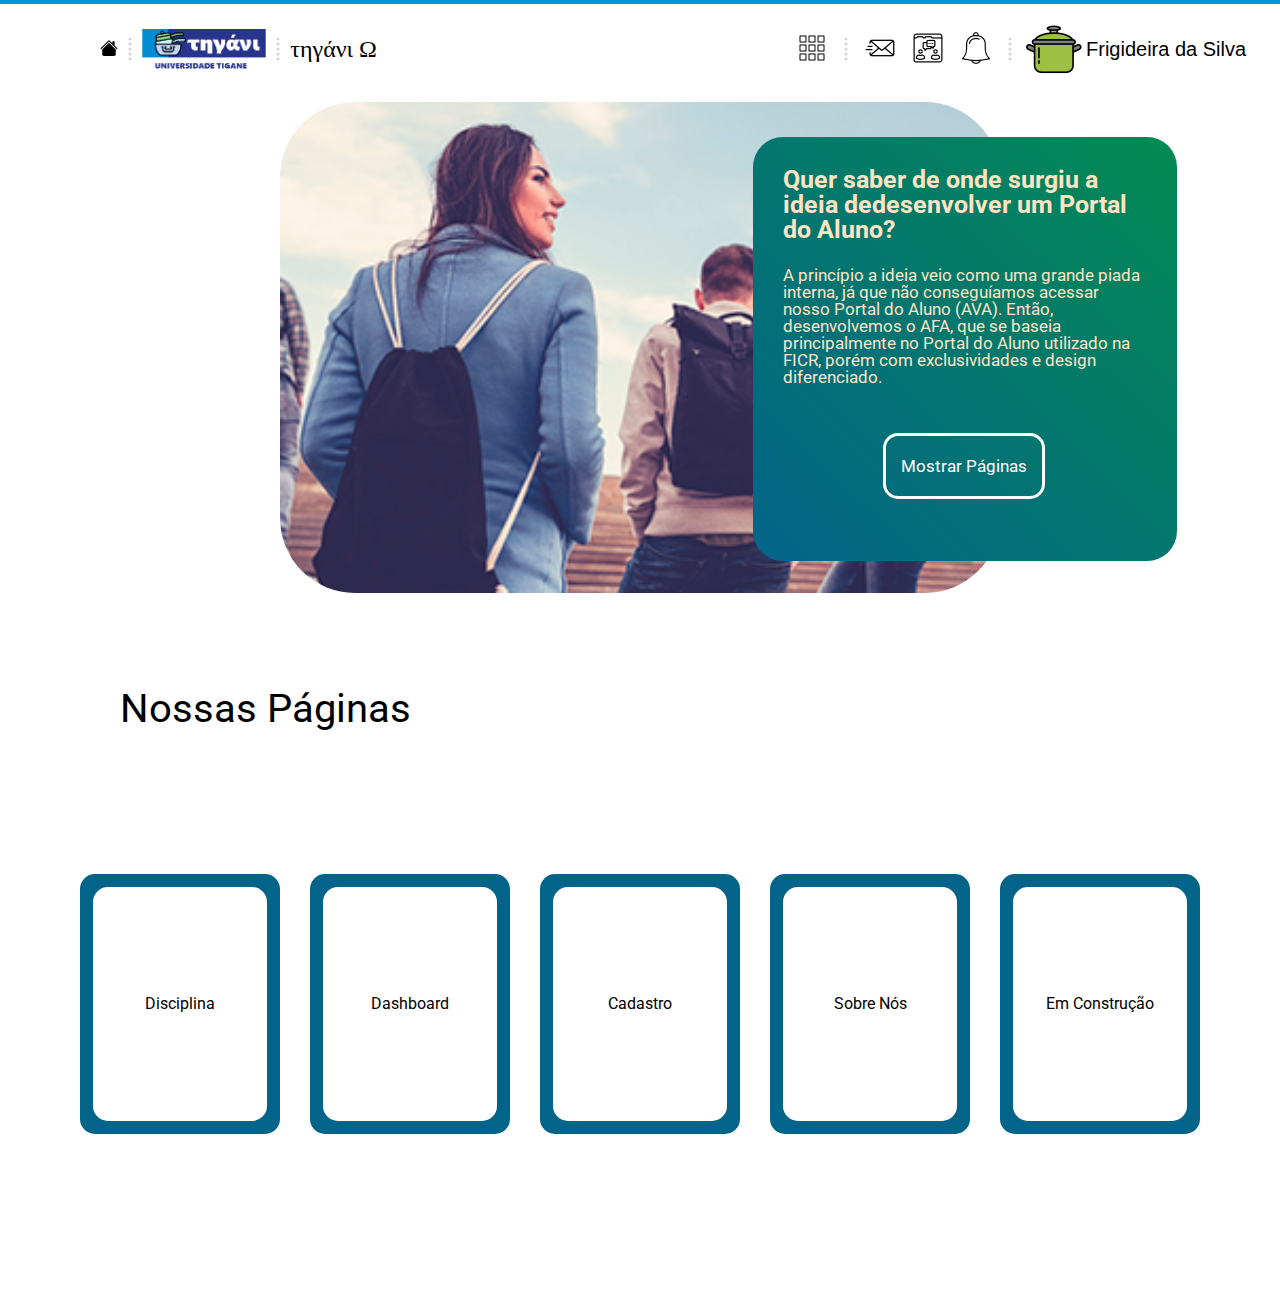
<file: index.html>
<!DOCTYPE html>
<html lang="pt-br">
<head>
    <meta charset="UTF-8">
    <meta http-equiv="X-UA-Compatible" content="IE=edge">
    <meta name="viewport" content="width=device-width, initial-scale=1.0">
    <link rel="stylesheet" href="css/pagina-inicial.css">
    <link rel="stylesheet" href="css/materia.css">
    <link rel="stylesheet" href="css/reset.css">
    <title>Página Inicial - Tigane</title>
</head>

<body>
    <header>
        <nav class="navbar">
            <div class="navbar-band"></div>
            <div class="navbar-container">
                <div class="navbar-icons-left">
                    <a href=""><img src="img/icone-iniciar.svg" alt="Inicio" class="home-icon"></a>
                    <svg class="point" id="left-point" xmlns="http://www.w3.org/2000/svg" viewBox="0 0 24 24" preserveAspectRatio="xMidYMid meet" focusable="false">
                        <circle cx="12" cy="2" r="1.5"></circle>
                        <circle cx="12" cy="7" r="1.5"></circle>
                        <circle cx="12" cy="12" r="1.5"></circle>
                        <circle cx="12" cy="17" r="1.5"></circle>
                        <circle cx="12" cy="22" r="1.5"></circle>
                      </svg>
                      <img src="img/LOGO.png" alt="" class="logo">
                      <svg class="point" id="left-point" xmlns="http://www.w3.org/2000/svg" viewBox="0 0 24 24" preserveAspectRatio="xMidYMid meet" focusable="false">
                        <circle cx="12" cy="2" r="1.5"></circle>
                        <circle cx="12" cy="7" r="1.5"></circle>
                        <circle cx="12" cy="12" r="1.5"></circle>
                        <circle cx="12" cy="17" r="1.5"></circle>
                        <circle cx="12" cy="22" r="1.5"></circle>
                      </svg>
                      <a href="materia.html" id="nameuni">τηγάνι &#937;</a>
                </div>
                <div class="navbar-icons-right">
                    <button><img src="img/grid.png" alt="Selecione o curso" class="icons-left"></button>
                    <svg class="point" id="left-point" xmlns="http://www.w3.org/2000/svg" viewBox="0 0 24 24" preserveAspectRatio="xMidYMid meet" focusable="false">
                        <circle cx="12" cy="2" r="1.5"></circle>
                        <circle cx="12" cy="7" r="1.5"></circle>
                        <circle cx="12" cy="12" r="1.5"></circle>
                        <circle cx="12" cy="17" r="1.5"></circle>
                        <circle cx="12" cy="22" r="1.5"></circle>
                      </svg>
                      <div>
                        <button><img src="img/o-email.png" alt="mensagens" class="icons-left"></button>
                        <button><img src="img/web-chat.png" alt="alertas de inscrição" class="icons-left"></button>
                        <button><img src="img/alarme.png" alt="Atualizações" class="icons-left"></button>
                      </div>
                      <svg class="point" id="left-point" xmlns="http://www.w3.org/2000/svg" viewBox="0 0 24 24" preserveAspectRatio="xMidYMid meet" focusable="false">
                        <circle cx="12" cy="2" r="1.5"></circle>
                        <circle cx="12" cy="7" r="1.5"></circle>
                        <circle cx="12" cy="12" r="1.5"></circle>
                        <circle cx="12" cy="17" r="1.5"></circle>
                        <circle cx="12" cy="22" r="1.5"></circle>
                      </svg>
                      <span>
                        <a href="materia.html" id="username"><img src="img/panela.png" alt="">Frigideira da Silva</a>
                      </span>
                </div>
            </div>
        </nav>
    </header>


    <section id="inicio">
        <div class="content-page" >
            <div class="content">
                <img src="img/graduacao_ficr.png" size="800px" class="img-centro" >
            </div>
            <div class="box-info" >
                <h1> <b> Quer saber de onde surgiu a ideia dedesenvolver um Portal do Aluno? </b> </h1>
                <p> A princípio a ideia veio como uma grande piada interna, já que não conseguíamos acessar nosso Portal do Aluno (AVA).
                    Então, desenvolvemos o <b>AFA</b>, que se baseia principalmente no Portal do Aluno utilizado na FICR, porém com exclusividades 
                    e design diferenciado.
                </p>
                <div class="show-pages">
                    <p> <a href="#other-page">Mostrar Páginas</a> </p>
                    
                </div>
            </div>
        </div>
    </section>
    <section id="other-page">
        <h1>Nossas Páginas</h1>
        <div class="other-page">

            <div class="navigation">
                
                <ul>
                    <li> <p> <a class="link-pages" href="materia.html">Disciplina</a> </p> </li>
                    <li> <p> <a class="link-pages" href="dashboard.html">Dashboard</a> </p> </li>
                    <li> <p> <a class="link-pages" href="cadastro.html">Cadastro</a> </p> </li>
                    <li> <p> <a class="link-pages" href="sobre-us.html">Sobre Nós</a> </p> </li>
                    <li> <p> <a class="link-pages" href="construcao.html">Em Construção </a> </p></li>
                </ul>
            </div>
        </div>
    </section>
</body>

</html>
</file>
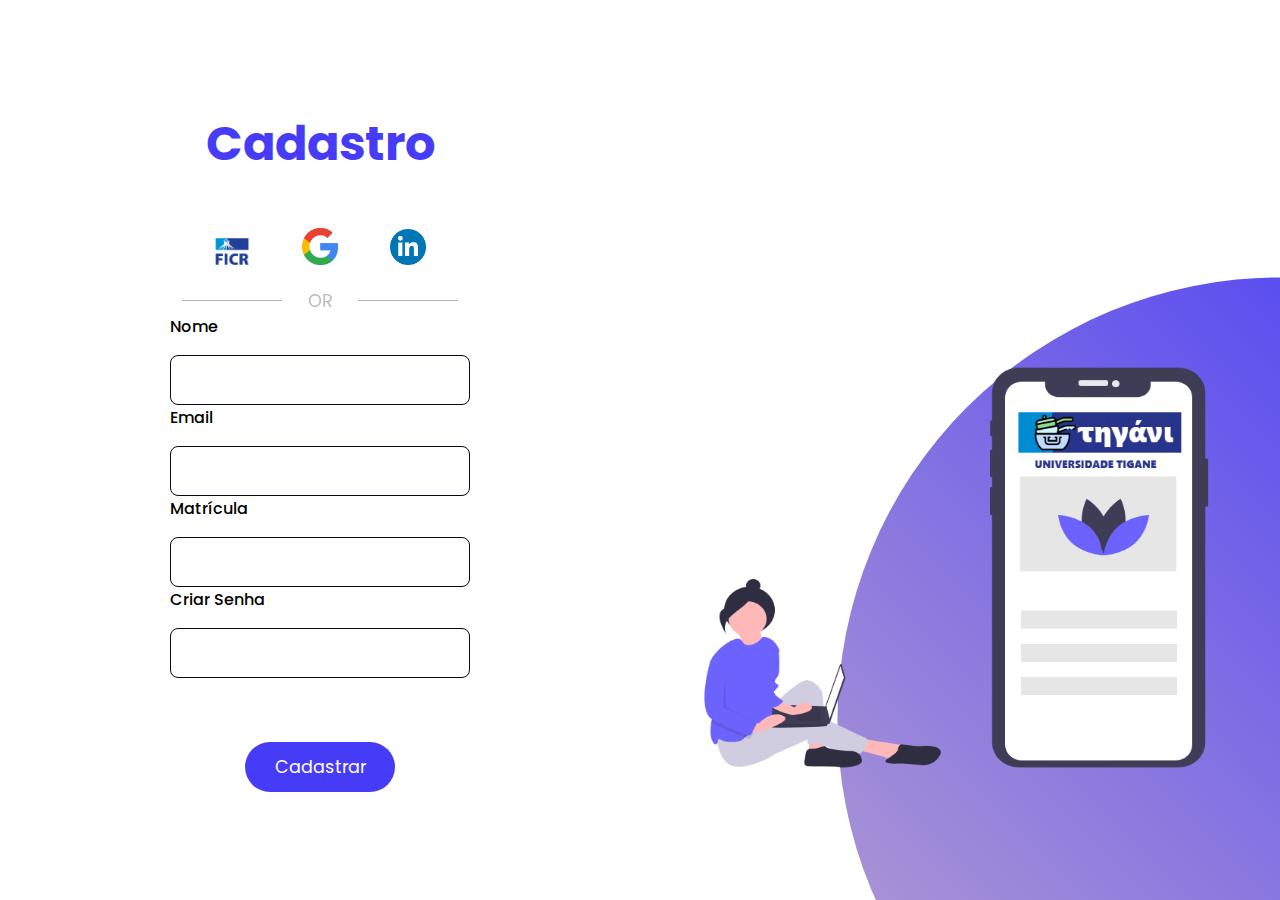
<file: cadastro.html>
<!--Feito por João Marcos---->
<!DOCTYPE html>
<html lang="pt-br">
<head>
    <meta charset="UTF-8">
    <meta http-equiv="X-UA-Compatible" content="IE=edge">
    <meta name="viewport" content="width=device-width, initial-scale=1.0">
    <title>AFA</title>
    <link rel="stylesheet" href="css/cadastro.css">
</head>
<body>
    <body>
        <main>
            <h1>Cadastro</h1>
            <div class="social-media">
                <a href="#">
                    <img src="img/FICR.png" alt="FICR">
                </a>
                <a href="#">
                    <img src="img/google.png" alt="Google">
                </a>
                <a href="#">
                    <img src="img/linkedin.png" alt="Linkedin">
                </a>
            </div>
    
            <div class="alternative">
                <span>OR</span>
            </div>
    
            <form action="login.html" method="get">
                <label for="name">Nome
                    <input type="text" id="name" name="name" required>
                </label>
    
                <label for="email">Email
                    <input type="email" id="email" name="email" autofocus required>
                </label>
                
                <label for="Matricula">Matrícula
                 <input type="text" id="Matricula" name="Matricula" autofocus required>
                </label>
    
                <label for="password">Criar Senha
                    <input type="password" id="password" name="password" required>
                </label>
    
                <input type="submit" value="Cadastrar" id="button" onclick="Cadastrar();">
                <script>
                    function Cadastrar(){
                       alert('Cadastro feito com sucesso!');
                    }
                </script>
            </form>
        </main>
        <section class="images">
            <img src="img/mobile.svg" alt="Mobile">
            <div class="circle"></div>
        </section>
    </body>
    </html>
</body>
</html>
</file>
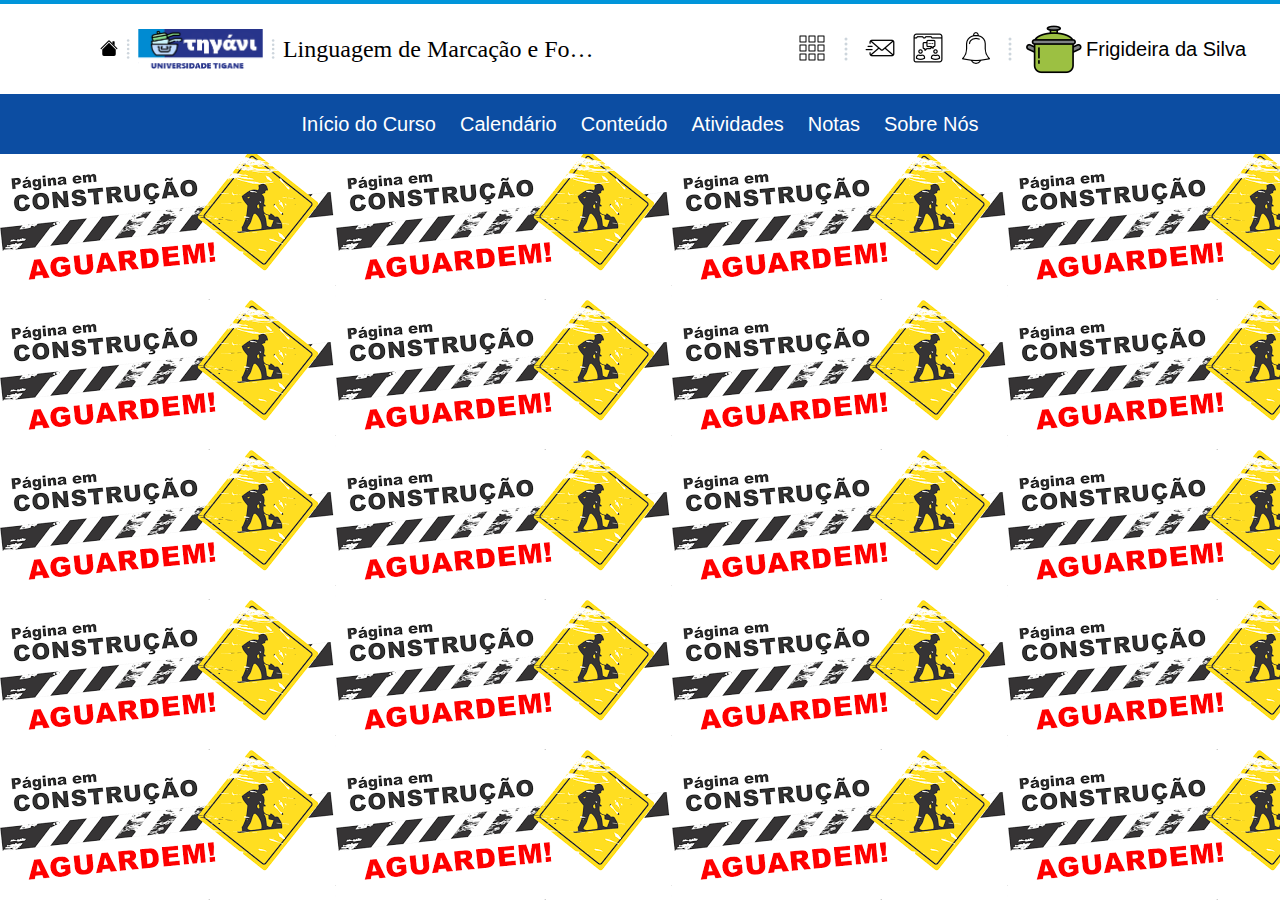
<file: construcao.html>
<!DOCTYPE html>
<html lang="pt-br">
<head>
    <meta charset="UTF-8">
    <meta http-equiv="X-UA-Compatible" content="IE=edge">
    <meta name="viewport" content="width=device-width, initial-scale=1.0">
    <link rel="stylesheet" href="css/reset.css">
    <link rel="stylesheet" href="css/materia.css">
    <title>Em construção</title>
</head>
<body background="[data-uri]">
    <header>
        <nav class="navbar">
            <div class="navbar-band"></div>
            <div class="navbar-container">
                <div class="navbar-icons-left">
                    <a href="dashboard.html"><img src="img/icone-iniciar.svg" alt="Inicio" class="home-icon"></a>
                    <svg class="point" id="left-point" xmlns="http://www.w3.org/2000/svg" viewBox="0 0 24 24" preserveAspectRatio="xMidYMid meet" focusable="false">
                        <circle cx="12" cy="2" r="1.5"></circle>
                        <circle cx="12" cy="7" r="1.5"></circle>
                        <circle cx="12" cy="12" r="1.5"></circle>
                        <circle cx="12" cy="17" r="1.5"></circle>
                        <circle cx="12" cy="22" r="1.5"></circle>
                      </svg>
                      <img src="img/LOGO.png" alt="" class="logo">
                      <svg class="point" id="left-point" xmlns="http://www.w3.org/2000/svg" viewBox="0 0 24 24" preserveAspectRatio="xMidYMid meet" focusable="false">
                        <circle cx="12" cy="2" r="1.5"></circle>
                        <circle cx="12" cy="7" r="1.5"></circle>
                        <circle cx="12" cy="12" r="1.5"></circle>
                        <circle cx="12" cy="17" r="1.5"></circle>
                        <circle cx="12" cy="22" r="1.5"></circle>
                      </svg>
                      <a href="materia.html" id="nameuni">Linguagem de Marcação e Formatação</a>
                </div>
                <div class="navbar-icons-right">
                    <button><img src="img/grid.png" alt="Selecione o curso" class="icons-left"></button>
                    <svg class="point" id="left-point" xmlns="http://www.w3.org/2000/svg" viewBox="0 0 24 24" preserveAspectRatio="xMidYMid meet" focusable="false">
                        <circle cx="12" cy="2" r="1.5"></circle>
                        <circle cx="12" cy="7" r="1.5"></circle>
                        <circle cx="12" cy="12" r="1.5"></circle>
                        <circle cx="12" cy="17" r="1.5"></circle>
                        <circle cx="12" cy="22" r="1.5"></circle>
                      </svg>
                      <div>
                        <button><img src="img/o-email.png" alt="mensagens" class="icons-left"></button>
                        <button><img src="img/web-chat.png" alt="alertas de inscrição" class="icons-left"></button>
                        <button><img src="img/alarme.png" alt="Atualizações" class="icons-left"></button>
                      </div>
                      <svg class="point" id="left-point" xmlns="http://www.w3.org/2000/svg" viewBox="0 0 24 24" preserveAspectRatio="xMidYMid meet" focusable="false">
                        <circle cx="12" cy="2" r="1.5"></circle>
                        <circle cx="12" cy="7" r="1.5"></circle>
                        <circle cx="12" cy="12" r="1.5"></circle>
                        <circle cx="12" cy="17" r="1.5"></circle>
                        <circle cx="12" cy="22" r="1.5"></circle>
                      </svg>
                      <span>
                        <a href="materia.html" id="username"><img src="img/panela.png" alt="">Frigideira da Silva</a>
                      </span>
                </div>
            </div>
            <div class="navbar-container2">
                <div class="navigation-links">
                   <a href="materia.html" class="navigation-itens">Início do Curso</a>
                   <a href="construcao.html" class="navigation-itens">Calendário</a>
                   <a href="construcao.html" class="navigation-itens">Conteúdo</a>
                   <a href="construcao.html" class="navigation-itens">Atividades</a>
                   <a href="construcao.html" class="navigation-itens">Notas</a>
                   <a href="sobre-us.html" class="navigation-itens">Sobre Nós</a>
                </div>
            </div>
        </nav>
    </header>

</body>
</html>
</file>
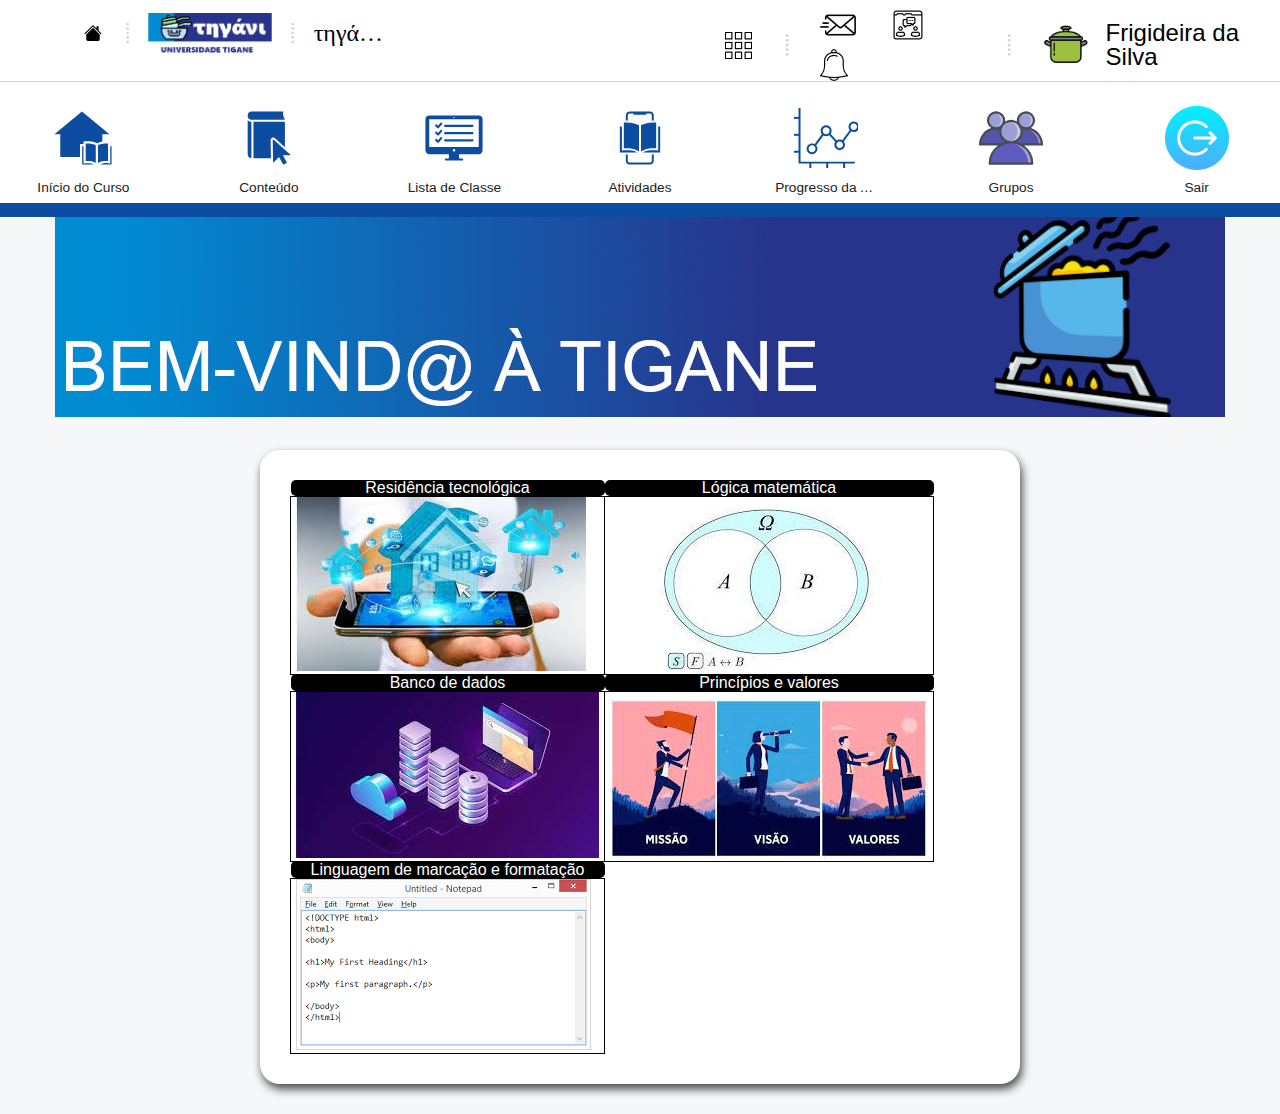
<file: dashboard.html>
<!DOCTYPE html>
<html lang="pt-br">

<head>
    <meta charset="UTF-8">
    <meta http-equiv="X-UA-Compatible" content="IE=edge">
    <meta name="viewport" content="width=device-width, initial-scale=1.0">
    <link rel="shortcut icon" href="favicon.ico" type="image/x-icon">
    <link rel="stylesheet" href="css/reset.css">
    <link rel="stylesheet" href="css/dashboard.css">
    <title>Página Inicial - Tigane</title>
</head>

<body background="https://media.istockphoto.com/vectors/abstract-white-polygon-surface-pattern-background-texture-background-vector-id931660792?k=6&m=931660792&s=170667a&w=0&h=YqGfAeEsa7h8ey9B2hvISrvnJwReMvwc7L_-9PsNq0o=">
    <header>
        <div class="band">
            <hr size="6" color="#0095da">
        </div>

        <nav class="navbar">
            <div class="navbar_left">
                <a class="icone_inicio" href="dashboard.html"><img src="img/icone-iniciar.svg" alt="Icone Inicio"></a>
                <svg class="point_left" xmlns="http://www.w3.org/2000/svg" viewBox="0 0 24 24"
                    preserveAspectRatio="xMidYMid meet" focusable="false">
                    <circle cx="12" cy="2" r="1.5"></circle>
                    <circle cx="12" cy="7" r="1.5"></circle>
                    <circle cx="12" cy="12" r="1.5"></circle>
                    <circle cx="12" cy="17" r="1.5"></circle>
                    <circle cx="12" cy="22" r="1.5"></circle>
                </svg>
                <img class="logo_afa" src="img/LOGO.png" alt="Logo AFA">
                <svg class="point_left" xmlns="http://www.w3.org/2000/svg" viewBox="0 0 24 24"
                    preserveAspectRatio="xMidYMid meet" focusable="false">
                    <circle cx="12" cy="2" r="1.5"></circle>
                    <circle cx="12" cy="7" r="1.5"></circle>
                    <circle cx="12" cy="12" r="1.5"></circle>
                    <circle cx="12" cy="17" r="1.5"></circle>
                    <circle cx="12" cy="22" r="1.5"></circle>
                </svg>
                <a href="dashboard.html" class="nome_uni">τηγάνι &#937;</a>

            </div>

            <div class="conteiner">
                <slot name="left"></slot>
                <div class="d2l-navigation-gutter"></div>
                <slot name="right"></slot>
            </div>

            <div class="navbar_right">
                <button><img class="grid2" src="img/grid.png" alt=""></button>
                <svg class="point_right" xmlns="http://www.w3.org/2000/svg" viewBox="0 0 24 24"
                    preserveAspectRatio="xMidYMid meet" focusable="false">
                    <circle cx="12" cy="2" r="1.5"></circle>
                    <circle cx="12" cy="7" r="1.5"></circle>
                    <circle cx="12" cy="12" r="1.5"></circle>
                    <circle cx="12" cy="17" r="1.5"></circle>
                    <circle cx="12" cy="22" r="1.5"></circle>
                </svg>
                <div class="notifications">
                    <button><img class="message" src="img/o-email.png" alt=""></button>
                    <button><img class="chat" src="img/web-chat.png" alt=""></button>
                    <button><img class="bell" src="img/alarme.png" alt=""></button>
                </div>

                <svg class="point_right" xmlns="http://www.w3.org/2000/svg" viewBox="0 0 24 24"
                    preserveAspectRatio="xMidYMid meet" focusable="false">
                    <circle cx="12" cy="2" r="1.5"></circle>
                    <circle cx="12" cy="7" r="1.5"></circle>
                    <circle cx="12" cy="12" r="1.5"></circle>
                    <circle cx="12" cy="17" r="1.5"></circle>
                    <circle cx="12" cy="22" r="1.5"></circle>
                </svg>

                <span class="profile">
                    <a href=""><img class="panela" src="img/panela.png" alt="Panela"></a>
                    <a class="username" href="">Frigideira da Silva </a>
                </span>
            </div>
        </nav>

        <hr class="line" size="1" color="#cdd5dc">

        <nav class="navbar2">
            <div class="navigation_main">
                <div class="empty">
                    <div class="top_cap"></div>
                    <div class="navigation_centerer">
                        <div class="navigation_gutters">
                            <div class="navigation_list">
                                <div class="navigation_item" title="Inicio do Curso">
                                    <a href="" class="navigation_item_link"><img class="item_icon"
                                            src="img/icon-iniciar.svg" alt=""><span class="item_text">Início do
                                            Curso</span></a>
                                </div>
                                <div class="navigation_item" title="Conteúdo">
                                    <a href="construcao.html" class="navigation_item_link"><img class="item_icon" src="img/livro.svg"
                                            alt=""><span class="item_text">Conteúdo</span></a>
                                </div>
                                <div class="navigation_item" title="Lista de Classe">
                                    <a href="construcao.html" class="navigation_item_link"><img class="item_icon"
                                            src="img/lista-classe.svg" alt=""><span class="item_text">Lista de
                                            Classe</span></a>
                                </div>
                                <div class="navigation_item" title="Atividades">
                                    <a href="construcao.html" class="navigation_item_link"><img class="item_icon"
                                            src="img/atividades.svg" alt=""><span
                                            class="item_text">Atividades</span></a>
                                </div>
                                <div class="navigation_item" title="Progresso da Aula">
                                    <a href="construcao.html" class="navigation_item_link"><img class="item_icon"
                                            src="img/progresso.svg" alt=""><span class="item_text">Progresso da
                                            Aula</span></a>
                                </div>
                                <div class="navigation_item" title="Grupos">
                                    <a href="construcao.html" class="navigation_item_link"><img class="item_icon" src="img/grupos.svg"
                                            alt=""><span class="item_text">Grupos</span></a>
                                </div>
                                <div class="navigation_item" title="Premiações">
                                    <a href="login.html" class="navigation_item_link"><img class="item_icon" src="img/logout.png"
                                            alt=""><span class="item_text">Sair</span></a>
                                </div>
                                <!-- <div class="item_placeholder"></div>
                                <div class="item_placeholder"></div>
                                <div class="item_placeholder"></div>
                                <div class="item_placeholder"></div>
                                <div class="item_placeholder"></div>
                                <div class="item_placeholder"></div> -->
                            </div>
                        </div>
                    </div>
                </div>

            </div>
        </nav>

        <hr size="14" color="#0c4da2">


    </header>

    <main>
        <div class="banner"><img src="img/banner.jpg" alt="banner de bem vindo"></div>
        
        <article>
            <table>
                <tr>
                    <th>
                        Residência tecnológica
                    </th>
                    <th>
                        Lógica matemática
                    </th>
                </tr>
                <tr>
                    <td>
                        <a href="construcao.html"><img src="img/residencia_tec.jpg" alt="Residencia tecnologica"></a>
                    </td>
                    <td>
                        <a href="construcao.html"><img src="img/logica_ma.jpg" alt="Lógica matemática"></a>
                    </td>
                </tr>
                <tr>
                    <th>
                        Banco de dados
                    </th>
                    <th>
                        Princípios e valores
                    </th>
                </tr>
                <tr>
                    <td>
                        <a href="construcao.html"><img src="img/banco_dados.jpg" alt="Banco de dados"></a>
                    </td>
                    <td>
                        <a href="construcao.html"><img src="img/p_v.jpg" alt="Princípios e valores"></a>
                    </td>
                </tr>
                <tr>
                    <th>
                        Linguagem de marcação e formatação
                    </th>
                </tr>
                <tr>
                    <td>
                        <a href="materia.html"><img src="img/html.png" alt="HTML"></a>
                    </td>
                </tr>
            </table>
        </article>

    </main>
</body>

</html>
</file>
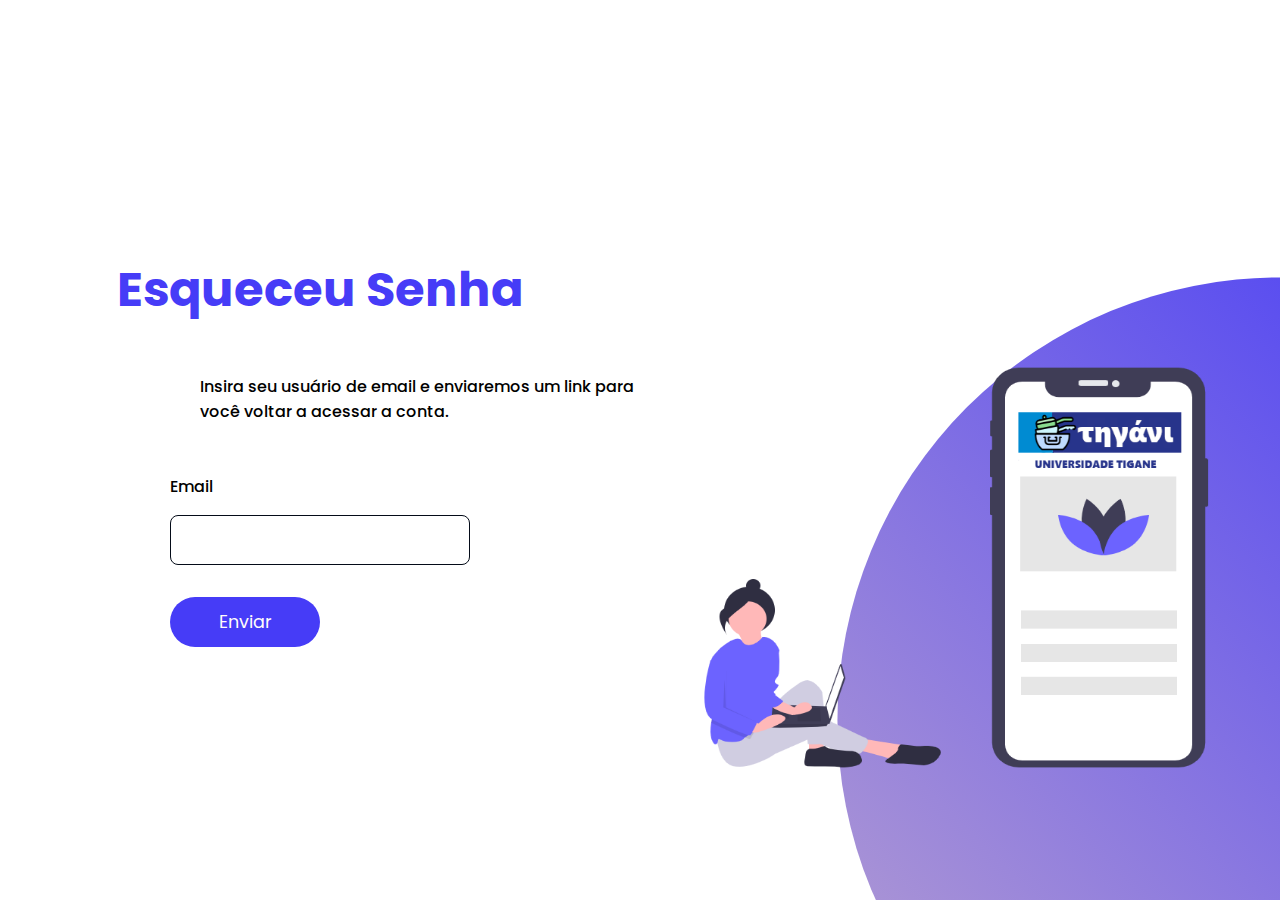
<file: esqueceusenha.html>
<!DOCTYPE html>
<html lang="pt-br">
<head>
    <meta charset="UTF-8">
    <meta http-equiv="X-UA-Compatible" content="IE=edge">
    <meta name="viewport" content="width=device-width, initial-scale=1.0">
    <title>AFA</title>
    <link rel="stylesheet" href="css/esqueceusenha.css">
</head>
<body>
    <body>
        <main>
            <h1>Esqueceu Senha</h1>
            <div>Insira seu usuário de email e enviaremos um link para você voltar a acessar a conta.</div>
            <br>
            <br>
            <form action="login.html" method="get">
                <label for="name">Email
                    <input type="email" id="name" name="name" required>             
                    <input type="submit" value="Enviar" id="button" onclick="enviar();">
                    <script>
                        function enviar(){
                           alert('Link enviado com sucesso!');
                        }
                    </script>
                    
            </form>
        </main>
        <section class="images">
            <img src="img/mobile.svg" alt="Mobile">
            <div class="circle"></div>
        </section>
    </body>
    </html>
</body>
</html>
</file>
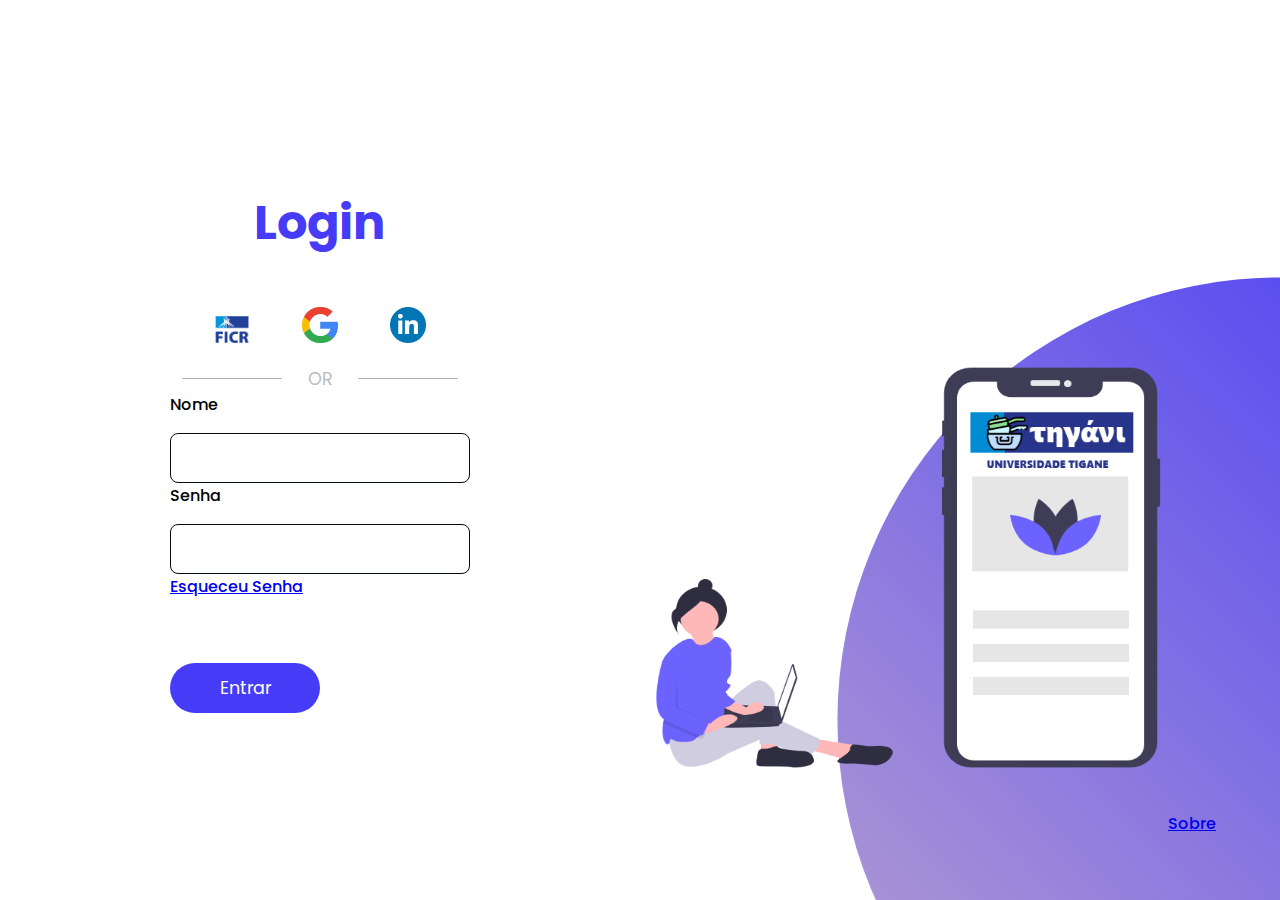
<file: login.html>
<!DOCTYPE html>
<html lang="pt-br">
<head>
    <meta charset="UTF-8">
    <meta http-equiv="X-UA-Compatible" content="IE=edge">
    <meta name="viewport" content="width=device-width, initial-scale=1.0">
    <title>AFA</title>
    <link rel="stylesheet" href="css/login.css">
</head>
<body>
    <body>
        <main>
            <h1>Login</h1>
            <div class="social-media">
                <a href="#">
                    <img src="img/FICR.png" alt="FICR">
                </a>
                <a href="#">
                    <img src="img/google.png" alt="Google">
                </a>
                <a href="#">
                    <img src="img/linkedin.png" alt="Linkedin">
                </a>
            </div>
    
            <div class="alternative">
                <span>OR</span>
            </div>
    
            <form action="index.html" method="get">
                <label for="name">Nome
                    <input type="text" id="name" name="name" required>
                <label for="password">Senha
                    <input type="password" id="password" name="password" required>
                    <a class="#" href="esqueceusenha.html">Esqueceu Senha</a>
                </label>
                    <input type="submit" value="Entrar" id="button">  
            </form>
        </main>
        <section class="images">
            <img src="img/mobile.svg" alt="Mobile">
            <div class="circle"></div>
            <footer><a href="sobre-us.html">Sobre</a></footer>
        </section> 
    </body>
    </html>
</body>
</html>
</file>
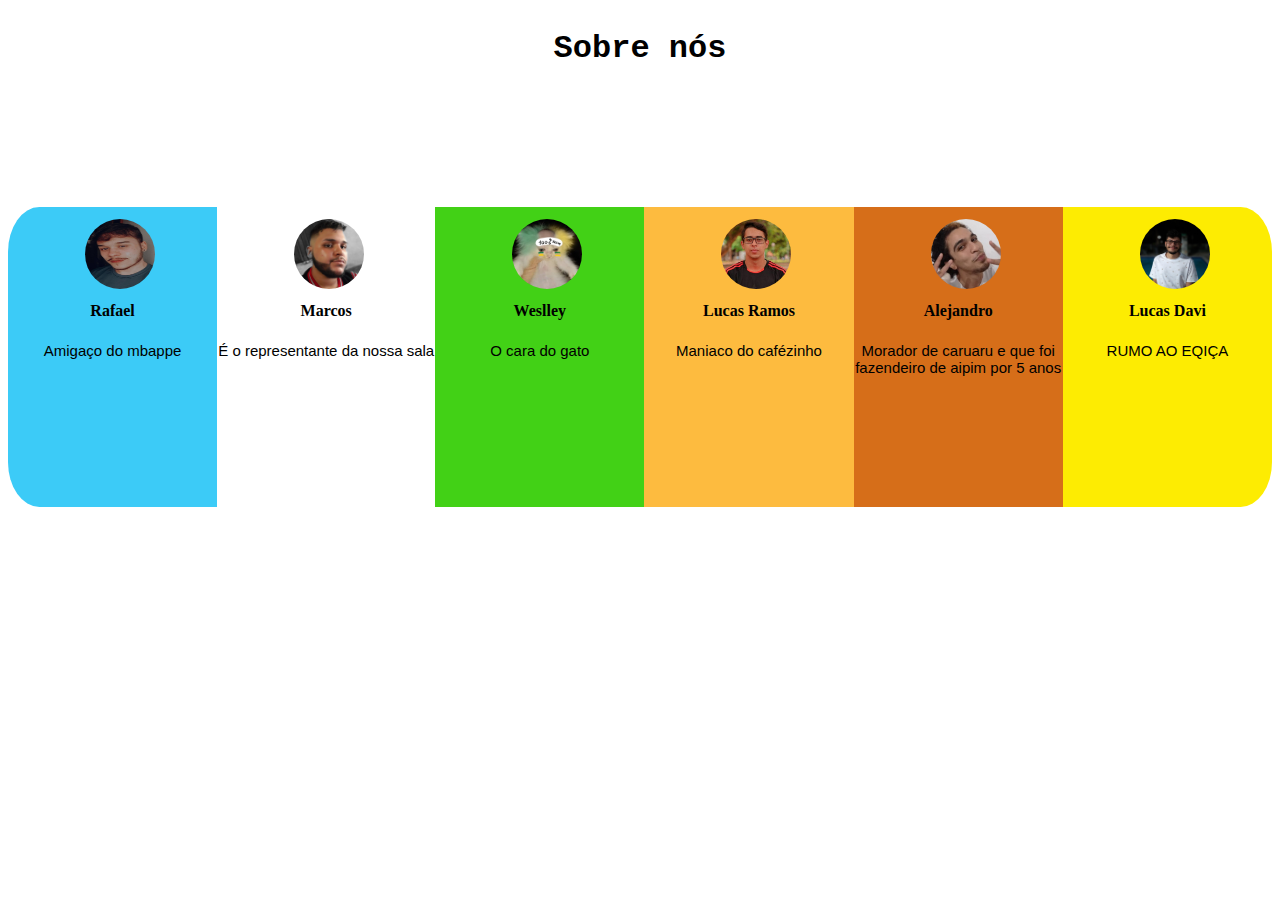
<file: sobre-us.html>
<!DOCTYPE html>
<html lang="pt-br">
  <head>
    <meta charset="UTF-8" />
    <meta http-equiv="X-UA-Compatible" content="IE=edge" />
    <meta name="viewport" content="width=device-width, initial-scale=1.0" />
    <title>Sobre nós</title>
    <style type="text/css">
      #dive {
        margin-top: 140px;
      }
      .div {
        height: 300px;
        width: 300px;
        margin: 10px;
        display: table-cell;
      }
      .imagem {
        width: 70px;
        height: 70px;
        position: relative;
        top: 12px;
        left: 77px;
        border-radius: 100%;
      }
      .texto {
        font-family: Verdana, Geneva, Tahoma, sans-serif;
        font-size: 15px;
        color: black;
        text-align: center;
      }

      .nome {
        font-family: cursive;
        text-align: center;
      }
      h1 {
        font-family: "Courier New", Courier, monospace;
        color: black;
        text-align: center;
        margin-top: 30px;
      }
    </style>
  </head>
  <body
    background="https://media.istockphoto.com/vectors/abstract-white-polygon-surface-pattern-background-texture-background-vector-id931660792?k=6&m=931660792&s=170667a&w=0&h=YqGfAeEsa7h8ey9B2hvISrvnJwReMvwc7L_-9PsNq0o="
  >
    <h1>Sobre nós</h1>
    <div id="dive" style="display: table">
      <!--Rafael-->
      <div
        class="div"
        style="
          background-color: #3ccbf7;
          border-top-left-radius: 15%;
          border-bottom-left-radius: 15%;
        "
      >
        <a href="login.html"><img src="img/rafael.jpeg" class="imagem" /></a>
        <h4 class="nome">Rafael</h4>
        <p class="texto">Amigaço do mbappe</p>
      </div>
      <!--Marcos-->
      <div class="div" style="background-color: rgb(255, 255, 255)">
        <a href="cadastro.html"><img src="img/marcos.jpg" class="imagem" /></a>
        <h4 class="nome">Marcos</h4>
        <p class="texto">É o representante da nossa sala</p>
      </div>
      <!--Weslley-->
      <div class="div" style="background-color: rgb(66, 209, 22)">
        <img src="img/weslley.jpeg" class="imagem" />
        <h4 class="nome">Weslley</h4>
        <p class="texto">O cara do gato</p>
      </div>
      <!--Lucas R-->
      <div class="div" style="background-color: rgb(253, 187, 63)">
        <a href="index.html"><img src="img/lucas r.jpg" class="imagem" /></a>
        <h4 class="nome">Lucas Ramos</h4>
        <p class="texto">Maniaco do cafézinho</p>
      </div>
      <!--Alejandro-->
      <div class="div" style="background-color: rgb(214, 110, 25)">
        <a href="dashboard.html"><img src="img/ale.jpg" class="imagem" /></a>
        <h4 class="nome">Alejandro</h4>
        <p class="texto">
          Morador de caruaru e que foi fazendeiro de aipim por 5 anos
        </p>
      </div>
      <!--Lucas D-->
      <div
        class="div"
        style="
          background-color: rgb(253, 236, 2);
          border-bottom-right-radius: 15%;
          border-top-right-radius: 15%;
        "
      >
        <a href="materia.html"><img src="img/lucas d.jpeg" class="imagem" /></a>
        <h4 class="nome">Lucas Davi</h4>
        <p class="texto">RUMO AO EQIÇA</p>
      </div>
    </div>
  </body>
</html>
</file>
<file: css/pagina-inicial.css>
@import url('https://fonts.googleapis.com/css2?family=Roboto:ital,wght@0,300;0,400;0,500;0,700;1,300;1,400;1,500&display=swap');    

.content-page{
    display: flex;
    flex-direction: row;
    align-items: center;
    justify-content: center;
    background-image: url(https://media.istockphoto.com/vectors/abstract-white-polygon-surface-pattern-background-texture-background-vector-id931660792?k=6&m=931660792&s=170667a&w=0&h=YqGfAeEsa7h8ey9B2hvISrvnJwReMvwc7L_-9PsNq0o=);
    margin-top: 50px;
    margin-bottom: 60px;
    height: 860px;
}
#other-page{
    display: flex;
    flex-direction: column;
    align-items: center;
    justify-content: center;
    font-family: 'Roboto', sans-serif;
}
#other-page h1{
    margin-top: 25px;
    margin-left: -1280px;
    font-size: 60px;
}
.other-page{
    display: flex;
    flex-direction: column;
    align-items: center;
    justify-content: center;
    margin-top: 50px;
    margin-bottom: 60px;
    height: 75vh;
    width: 85%;
}

.img-centro{
    width: 960px;
    border-radius: 75px;
    margin-top: 40px;
    /* margin-left: 150px; */
}
.box-info{
    padding: 30px;
    width: 505px;
    height: 505px;
    position: absolute;
    margin-left: 850px;
    background: linear-gradient(45deg, rgb(3, 100, 138), rgb(3, 138, 82));
    /* background-color: linear rgb(3, 23, 138); */
    border-radius: 30px;
    color: bisque;
    font-family: 'Roboto', sans-serif;
}
.box-info h1{
    font-size: 40px;
    margin-bottom: 25px;
    font-weight: 700;
}
.box-info p{
    font-weight: 400;
    font-size: 28px;
}

.show-pages{
    margin-top: 72px;
    margin-left: 150px;
}
.show-pages a{
    text-decoration: none;

    padding: 20px 15px;
    align-items: center;
    border-radius: 15px;
    color: #fff;
    border: 3px solid #fff;
    background-color: transparent;
    /* height: 150px;
    width: 350px; */
    /* text-decoration: none; */
}
.show-pages a:hover{
    transition: 0.5s;
    color: rgb(0, 0, 0); 
    background-color: rgba(255, 255, 255, 0.918);
}


.navigation ul{
    display: flex;
    flex-direction: row;
}
 li p{
    width: 280px;
    height: 380px;
            /* background-color: linear rgb(3, 23, 138); */
    background-color: rgb(3, 100, 138); 
    text-align: center;
    margin-left: 22px;       
    margin-right: 22px;        
    border-radius: 25px;
    display: flex;
    align-items: center;
    justify-content: center;
} 

.link-pages{
    padding: 165px 68px;
    width: 110px;
    color: black;
    text-decoration: none;
    border-radius: 25px;
    background-color: #fff; 
    /* 
    height: 20px; */
    /* padding: 140px 15px; */
    /* margin-right: 10px; */
}



@media screen and (max-width: 1367px) {
    .content-page{
        display: flex;
        flex-direction: row;
        align-items: center;
        justify-content: center;
        background-image: url(https://media.istockphoto.com/vectors/abstract-white-polygon-surface-pattern-background-texture-background-vector-id931660792?k=6&m=931660792&s=170667a&w=0&h=YqGfAeEsa7h8ey9B2hvISrvnJwReMvwc7L_-9PsNq0o=);
        margin-top: 50px;
        margin-bottom: 60px;
        height: 550px;
    }
    #other-page{
        display: flex;
        flex-direction: column;
        align-items: center;
        justify-content: center;
        font-family: 'Roboto', sans-serif;
    }
    .other-page{
        display: flex;
        flex-direction: row;
        align-items: center;
        justify-content: center;
        /* margin-top: 50px; */
        /* margin-bottom: 60px; */
        height: 450px;
        width: 75%;
    }
    
    .img-centro{
        width: 720px;
        border-radius: 75px;
        /* margin-top: 40px; */
        /* margin-left: 150px; */ 
    }
    .box-info{
        padding: 30px;
        width: 364px;
        height: 364px;
        position: absolute;
        margin-left: 650px;
        margin-top: 40px;
        background: linear-gradient(45deg, rgb(3, 100, 138), rgb(3, 138, 82));
        /* background-color: linear rgb(3, 23, 138); */
        border-radius: 30px;
        color: bisque;
        font-family: 'Roboto', sans-serif;
    }
    .box-info h1{ 
        font-size: 25px;
        margin-bottom: 25px;
        font-weight: 700;
    }
    .box-info p{
        font-weight: 400;
        font-size: 17px;
    }
    /* .show-pages {
        display: block;
        font-size: 30px;
        border-radius: 10px;
        width: 300px;
        background-color: rgba(255, 255, 255, 0.11);
        text-align: center;
        justify-content: center;
        align-items: center;
        margin-left: 54px;
        margin-top: 32px;
    } */
    .show-pages{
        margin-top: 72px;
        margin-left: 100px;
    }
    .show-pages a{
        text-decoration: none;
    
        padding: 20px 15px;
        align-items: center;
        border-radius: 15px;
        color: #fff;
        border: 3px solid #fff;
        background-color: transparent;
        /* height: 150px;
        width: 350px; */
        /* text-decoration: none; */
    }
    .show-pages a:hover{
        transition: 0.5s;
        color: rgb(0, 0, 0); 
        background-color: rgba(255, 255, 255, 0.918);
    }
    #other-page h1{
        margin-top: 25px;
        margin-left: -750px;
        font-size: 40px;
    }
    .navigation ul{
        display: flex;
        flex-direction: row;
        flex-direction: row;
    }
     li p{
        width: 200px;
        height: 260px;
                /* background-color: linear rgb(3, 23, 138); */
        background-color: rgb(3, 100, 138); 
        text-align: center;
        margin-left: 15px;       
        margin-right: 15px;        
        border-radius: 15px;
        display: flex;
        align-items: center;
        justify-content: center;
    } 
    
    .link-pages{
        padding: 109px 32px;
        width: 110px;
        color: black;
        text-decoration: none;
        border-radius: 15px;
        background-color: #fff; 
        /* 
        height: 20px; */
        /* padding: 140px 15px; */
        /* margin-right: 10px; */
    }
}

/* Você deve especificar o caminho da fonte fornecido no google fonts, logo após a fonte está instalada e pronto para usar, temos que utilizar o nome específico que o site fornece para funcionar corretamente. Veja um exemplo:

Usando o @import:

@import url('https://fonts.googleapis.com/css?family=Titillium+Web');

Ultilizando a fonte na tag desejada:

h1 {
    font-family: 'Titillium Web', sans-serif;
} */
</file>
<file: css/materia.css>
nav{
    display: block;
}

.navbar{
    background-color: #fff;
    line-height: 1;
    min-width: 320px;
    position: relative;
}

.navbar-band{
    background-color: #0095da;
    background: linear-gradient(180deg);
    display: block;
    min-height: 4px;
    position: relative;
}

.navbar-container{
    position: absolute;
    display: flex;
    background-color: #FFFFFF;
    width: 100%;
    height: 90px;
}

.navbar-icons-left{
    width: 500px;
    height: 90px;
    display: flex;
    justify-content: left;
    align-items: center;
    margin-left: 100px;
}

.home-icon{
    margin: auto;
}

.point{
    width: 24px;
    height: 24px;
    fill: currentColor;
    stroke: none;
    color: #cdd5dc;
}

.logo{
    width: 124.34px;
    height: 39.98px;
}

#nameuni{
    display: block;
    flex: 0 1 auto;
    font-size: 1.5rem;
    line-height: normal;
    overflow: hidden;
    text-overflow: ellipsis;
    white-space: nowrap;
    text-decoration: none;
    color: black;
}
    
.navbar-icons-right{
    height: 90px;
    display: flex;
    margin-left: 190px;
    align-items: center;
    
    
}

button{
    background: transparent;
    border: none;
 }   

 .icons-left{
    width: 32px;
}
    
#username{
    display: flex;
    font-family: 'Lucida Sans', 'Lucida Sans Regular', 'Lucida Grande', 'Lucida Sans Unicode', Geneva, Verdana, sans-serif;
    text-decoration: none;
    font-size: 20px;   
    align-items: center;
    right: 10px;
    text-decoration: none;
    color: black;
}

.navbar-container2{
    position: absolute;
    background-color: #0C4DA2;
    width: 100%;
    height: 60px;
    margin: 90px 0;
}

.navigation-links{
   text-align: center;
   margin-top: 20px;
}

.navigation-itens{ 
    text-decoration: none;
    color: white;
    font-family: 'Lucida Sans', 'Lucida Sans Regular', 'Lucida Grande', 'Lucida Sans Unicode', Geneva, Verdana, sans-serif;
    font-size: 20px;
    padding: 10px;
}

.navigation-itens:hover{
    text-decoration: underline;
}

.banner{
    display: block;
    width: 1170px;
    margin: 160px;
    margin-left: 100px;
}

.guia_estudos{
    box-sizing: border-box;
    position: absolute;
    width: 1170px;
    height: 120px;
    background: #FFFFFF;
    border-radius: 10px;
    margin: -130px 100px;
    box-shadow: 1px 1px 10px rgb(175, 175, 175);
    }

    #paragrafo_guia_estudos, #paragrafo_indice, #paragrafo_comunicados{
        font-family: Lato,Lucida Sans Unicode,Lucida Grande,sans-serif;
        font-weight: bolder;
        padding: 25px;
    }

    .indice{
        position: relative;
        background-color: #FFFFFF;
        width: 600px;
        margin: 60px;
        top: 70px;
        border-radius: 10px;
        box-shadow: 1px 1px 10px rgb(175, 175, 175);
    }

    .container_indice{
        display: grid;
        grid-template-columns: auto auto ;
    }

    .quadrados{
        border: 1px solid rgb(189, 189, 189);
        border-radius: 10px;
        background: #FFFFFF;
        width: 237px;
        height: 267px;
        margin: 10px 27px;
    }

    .code_img{
        width: 237px;
        height: 100px;
        border-top-left-radius: 10px;
        border-top-right-radius: 10px;
    }
    
    .link_indice{
        color: #006fbf;
        text-decoration: none;
        font-size: 19px;
        font-weight: 400;
        margin: 20px;
        font-family: Lato,Lucida Sans Unicode,Lucida Grande,sans-serif;
    }

    .comunicados{
        position: relative;
        left: 730px;
        bottom: 1500px;
        background-color: #ffffff;
        width: 600px;
        border-radius: 10px;
        box-shadow: 1px 1px 10px rgb(175, 175, 175);
    }
        
    .meme{
        width: 500px;
        padding-top: 5px;
        padding-left: 50px;
        border-radius: 10px;
    }

    #chad{
        width: 300px;
        padding-left: 50px;
    }

    #bomba{
        width: 300px;
        height: 400px;
        margin-left: 50px;
    }

    #ti{
        width: 300px;
    }
</file>
<file: css/cadastro.css>
@import url('https://fonts.googleapis.com/css2?family=Poppins:wght@100;200;300;400;500;600&display=swap');
* {
    margin: 0;
    padding: 0;
    border: 0;
    box-sizing: border-box;
    font-family: "Poppins", sans-serif;
}

body {
    background: #ffffff;
    color: black;
    font-weight: 500;
    display: flex;
    min-height: 100vh;
    min-width: 100vw;
}

main {
    width: 50vw;
    display: flex;
    flex-direction: column;
    align-items: center;
    justify-content: center;
}

main h1 {
    color: #463cf7;
    font-size: 3rem;
    margin-bottom: 3rem;
    text-align: center;
}

main.social-media {
    display: flex;
    align-content: center;
}

main .social-media a {
    text-decoration: none;
}

main .social-media img {
    width: 36px;
    margin-left: 3rem;
}

main .social-media a:first-child img {
    margin-left: 0;
}

main .alternative {
    margin-top: 1rem;
}

main .alternative span {
    font-size: 1.1rem;
    font-weight: 400;
    color: rgba(8, 8, 8, 0.3);
    position: relative;
}

main .alternative span::before, main .alternative span::after {
    position: absolute;
    content: '';
    height: 1px;
    width: 100px;
    bottom: 50%;
    right: 50px;
    background: rgba(0, 0, 0, 0.3);
}

main .alternative span::after {
    left: 50px;
}

main form {
    display: flex;
    flex-direction: column;
    align-items: center;
}

main form label {
    display: flex;
    flex-direction: column;
}


main form input {
    background: #ffffff;
    width: 300px;
    height: 50px;
    padding: 0 0.5rem;
    margin-top: 1rem;
    outline: none;
    color: rgb(62, 19, 192);
    font-size: 1rem;
    border: 1px solid #040B18;
    border-radius: 8px;
}

main form input[type="submit"] {
    cursor: pointer;
    width: 50%;
    margin-top: 4rem;
    border: none;
    border-radius: 32px;
    background: #463cf7;
    color: rgb(255, 251, 251);
    font-size: 1.1rem;
    transition: all .3s ease-in-out;
}

main form input[type="submit"]:hover {
    background: #5952d4;
}

section.images {
    width: 50vw;
    display: flex;
    align-items: flex-end;
    justify-content: flex-end;
    padding: 4rem;
}

section.images img {
    width: 100%;
}

section.images .circle {
    position: absolute;
    height: 100%;
    width: 100%;
    top: 0;
    left: 0;
    background: linear-gradient(45deg, #E8CBC0, #463cf7);
    clip-path: circle(40% at right 80%);
    z-index: -1;
}

@media only screen and (min-width: 900px) and (max-width: 1200px) {
    section.images img {
        width: 110%;
    }

    section.images .circle {
        clip-path: circle(35% at right 80%);
    }
}

@media only screen and (max-width: 900px) {
    section.images {
        display: none;
        visibility: hidden;
    }

    main {
        width: 100vw;
    }
}

@media only screen and (max-width: 450px) {
    main h1 {
        font-size: 2rem;
    }

    main .alternative span {
        font-size: 0.8rem;
    }

    main form label span, main form input[type="submit"] {
        font-size: 1rem;
    }
}
</file>
<file: css/dashboard.css>
body{
    background-color: #f6f7f8;
}

header{
    background-color: white;
}

.band{
    color: linear-gradient(180deg);
    display: block;
    margin-top: -10px;
}

.navbar{
    display: flex;
    padding-top: 15px auto;
}


.navbar_left{
    align-items: center;
    display: flex;
    flex: 0 1 auto;
    height: 100%;
    overflow: hidden;
    padding-top: 15px;
    padding-left: 80px;
    padding-right: 80px;
    position: relative;
}

.icone_inicio{
    width: 30px;
    height: 30px;
    align-items: center;
    display: inline-flex;
    justify-content: center;
    vertical-align: middle;
    color: #006fc3;
}

.point_left{
    padding: 10px;
    width: 24px;
    height: 24px;
    align-items: center;
    display: flex;
    fill: currentColor;
    justify-content: center;
    stroke: none;
    vertical-align: middle;
    color: #cdd5dc;
}

.point_right{
    padding: 10px;
    margin: 10px;
    width: 24px;
    height: 24px;
    align-items: center;
    display: flex;
    fill: currentColor;
    justify-content: center;
    stroke: none;
    vertical-align: middle;
    color: #cdd5dc;
    border: none
}

.logo_afa{
    width: 124.34px;
    height: 39.98px;
    vertical-align: middle;
}

.nome_uni{
    display: block;
    flex: 0 1 auto;
    font-size: 1.5rem;
    line-height: normal;
    overflow: hidden;
    text-overflow: ellipsis;
    white-space: nowrap;
    text-decoration: none;
    color: black;
}
.nome_uni:hover{
    color: #006fc3;
    text-decoration: underline;
}

.conteiner{
    align-items: center;
    display: flex;
    height: 90px;
    margin: 125px;
}

.navbar_right{
    align-items: center;
    display: flex;
    flex: 0 1 auto;
    height: 100%;
    overflow: hidden;
    position: relative;
    padding-top: 9px;
}

.grid{
    display: flex;
    background: transparent;
    cursor: pointer;
    border: none;
    align-items: flex-end;
}

.grid2{
    width: 35px;
    height: 35px;
}

button{
    align-items: center;
    background: transparent;
    border: none;
    cursor: pointer;
    display: inline-flex;
    font-family: inherit;
    font-size: inherit;
    gap: 6px;
    height: 100%;
    margin: 0px;
    min-height: 40px;
    outline: none;
    overflow: visible;
    padding: 0px;
    position: relative;
    vertical-align: middle;
    white-space: nowrap;
}

.notification{
    display: inline-flex;
    float: left;
    width: 15%;
    padding: 5px;
    margin: 0px 10px 10px 0;
}

.message{
    width: 40px;
    height: 40px;
    margin-right: 30px;
}

.chat{
    margin-right: 30px;
}

.profile{
    display: inline-flex;
    vertical-align: top;
    float: left;
}

.panela{
    width: 50px;
    height: 50px;
    border: none;
}

.username{
    font-family:'Roboto', sans-serif;
    font-size: 20px;   
    margin: auto 0 auto 15px;
    font-size: 1.5rem;
    text-decoration: none;
    color: black;
}

.line{
    display: flex;
    margin-top: -255px;
    width: 100%;
}

.navigation_main{
    border-bottom-style: none;
}

.top_cap{
    box-shadow: 0 3px 3px rgba(0,0,0,.05);
    display: none;
    height: 3px;
    margin: -3px;
    position: absolute;
    width: 100%;
}

.navigation_centerer{
    margin: 0 auto;
    max-width: 1230px;
}

.navigation_gutters{
    position: relative;
}

.navigation_list{
    box-sizing: border-box;
    display: flex;
    flex-wrap: wrap;
    justify-content: space-between;
    align-items: center;
    margin: 0 -4px;
    max-height: 7.55rem;
    overflow-y: hidden;
    padding: .75rem 4px 4px;
    transition: max-height .2s ease-out;
}

.navigation_item{
    display: inline-block;
}

.navigation_item_link{
    background-color: transparent;
    border: none;
    border-radius: .7rem;
    box-sizing: border-box;
    display: inline-block;
    height: 6.05rem;
    line-height: 1rem;
    outline: none;
    padding-left: 0;
    padding-right: 0;
    padding-top: .75rem;
    text-align: center;
    width: 7.3rem;
}

.item_icon{
    display: block;
    margin: 0 auto;
    object-fit: cover;
    object-position: 0 0;
    height: 4rem;
    width: 4rem;
}

.item_text{
    color: #202122;
    display: inline-block;
    font-size: 13.7px;
    font-weight: 400;
    line-height: 1.2rem;
    margin-top: .5rem;
    max-width: 6.3rem;
    overflow: hidden;
    text-overflow: ellipsis;
    white-space: nowrap;
    width: 100%;
    font-family: Lato,Lucida Sans Unicode,Lucida Grande,sans-serif;
}

.item_placeholder{
    height: 0;
    width: 0rem;
}

.banner{
    display: block;
    width: 1170px;
    margin: auto;
}



*{margin: 0px; }

#cima{
    background-color: #fff;
}
.point{
    width: 24px;
    height: 24px;
    fill: currentColor;
    stroke: none;
    color: #cdd5dc;
}
#ico-casa{
    width: 30px;
    margin-bottom: 10px;
    padding-right: 10px;
    padding-left: 120px;
}
#logo{
    width: 150px;
    margin-top: 30px;
    padding-left: 10px;
    padding-right: 20px;
}

#cima > p {
    display: inline-block;
}
#ico-casa{
    width: 30px;
    margin-bottom: 10px;
    padding-right: 10px;
    padding-left: 120px;
}
#logo{
    width: 150px;
    margin-top: 30px;
    padding-left: 10px;
    padding-right: 20px;
}


#grid{
    margin-left: 350px;
}
#baixo{
    background-color: blue;
    height: 80px;
    text-align: center;
}


#baixo > a {
    color: #fff;
    text-decoration: none;
    font-family: Arial, Helvetica, sans-serif;
    font-size: 1.5em;
    margin-right: 30px;
    
}

#baixo > a:hover{
    text-decoration: underline;
}

#capa {
    margin-left: 10%;
}

main h1 {
    font-family: Arial, Helvetica, sans-serif;
    font-size: 3em;
    color: #fff;
    margin-left: 14%;
    margin-top: -120px;
    margin-bottom: 100px;
}

article{
    width: 700px;
    background-color: #fff;
    margin: 30px auto;
    padding: 30px;
    border-radius: 20px;
    box-shadow: 2px 5px 10px rgba(0, 0, 0, 0.719);
}

table{
    padding: 25px;
  
}

th{
    font-family: Arial, Helvetica, sans-serif;
    background-color: black;
    border-radius: 5px;
    color: white;
    align-items: center;
}

td{
  padding: 0px 5px 0px 5px;
  border: 1px solid rgb(0, 0, 0);
  border-radius: 10px;
  align-items: center;
}
</file>
<file: css/esqueceusenha.css>
@import url("https://fonts.googleapis.com/css2?family=Poppins:wght@100;200;300;400;500;600&display=swap");
* {
  margin: 0;
  padding: 0;
  border: 0;
  box-sizing: border-box;
  font-family: "Poppins", sans-serif;
}

body {
  background: #ffffff;
  color: black;
  font-weight: 500;
  display: flex;
  min-height: 100vh;
  min-width: 100vw;
}

main {
  width: 50vw;
  display: flex;
  flex-direction: column;
  align-items: center;
  justify-content: center;
}

main h1 {
  color: #463cf7;
  font-size: 3rem;
  margin-bottom: 3rem;
  text-align: center;
}

main.social-media {
  display: flex;
  align-content: center;
}

main .social-media a {
  text-decoration: none;
}

main .social-media img {
  width: 36px;
  margin-left: 3rem;
}

main .social-media a:first-child img {
  margin-left: 0;
}

main form {
  display: flex;
  flex-direction: column;
  align-items: center;
}

main form label {
  display: flex;
  flex-direction: column;
}

main form input {
  background: #ffffff;
  width: 300px;
  height: 50px;
  padding: 0 0.5rem;
  margin-top: 1rem;
  outline: none;
  color: rgb(62, 19, 192);
  font-size: 1rem;
  border: 1px solid #040b18;
  border-radius: 8px;
}

main form input[type="submit"] {
  cursor: pointer;
  width: 50%;
  margin-top: 2rem;
  border: none;
  border-radius: 32px;
  background: #463cf7;
  color: rgb(255, 251, 251);
  font-size: 1.1rem;
  transition: all 0.3s ease-in-out;
}

main form input[type="submit"]:hover {
  background: #5952d4;
}

section.images {
  width: 50vw;
  display: flex;
  align-items: flex-end;
  justify-content: flex-end;
  padding: 4rem;
}

section.images img {
  width: 100%;
}

section.images .circle {
  position: absolute;
  height: 100%;
  width: 100%;
  top: 0;
  left: 0;
  background: linear-gradient(45deg, #e8cbc0, #463cf7);
  clip-path: circle(40% at right 80%);
  z-index: -1;
}

@media only screen and (min-width: 900px) and (max-width: 1200px) {
  section.images img {
    width: 110%;
  }

  section.images .circle {
    clip-path: circle(35% at right 80%);
  }
}

@media only screen and (max-width: 900px) {
  section.images {
    display: none;
    visibility: hidden;
  }

  main {
    width: 100vw;
  }
}

@media only screen and (max-width: 450px) {
  main h1 {
    font-size: 2rem;
  }

  main .alternative span {
    font-size: 0.8rem;
  }

  main form label span,
  main form input[type="submit"] {
    font-size: 1rem;
  }
}

main div {
  display: flex;
  margin-left: 200px;
}
</file>
<file: css/login.css>
@import url("https://fonts.googleapis.com/css2?family=Poppins:wght@100;200;300;400;500;600&display=swap");
* {
  margin: 0;
  padding: 0;
  border: 0;
  box-sizing: border-box;
  font-family: "Poppins", sans-serif;
}

body {
  background: #ffffff;
  color: black;
  font-weight: 500;
  display: flex;
  min-height: 100vh;
  min-width: 100vw;
}

main {
  width: 50vw;
  display: flex;
  flex-direction: column;
  align-items: center;
  justify-content: center;
}

main h1 {
  color: #463cf7;
  font-size: 3rem;
  margin-bottom: 3rem;
  text-align: center;
}

main.social-media {
  display: flex;
  align-content: center;
}

main .social-media a {
  text-decoration: none;
}

main .social-media img {
  width: 36px;
  margin-left: 3rem;
}

main .social-media a:first-child img {
  margin-left: 0;
}

main .alternative {
  margin-top: 1rem;
}

main .alternative span {
  font-size: 1.1rem;
  font-weight: 400;
  color: rgba(8, 8, 8, 0.3);
  position: relative;
}

main .alternative span::before,
main .alternative span::after {
  position: absolute;
  content: "";
  height: 1px;
  width: 100px;
  bottom: 50%;
  right: 50px;
  background: rgba(0, 0, 0, 0.3);
}

main .alternative span::after {
  left: 50px;
}

main form {
  display: flex;
  flex-direction: column;
  align-items: center;
}

main form label {
  display: flex;
  flex-direction: column;
}

main form input {
  background: #ffffff;
  width: 300px;
  height: 50px;
  padding: 0 0.5rem;
  margin-top: 1rem;
  outline: none;
  color: rgb(62, 19, 192);
  font-size: 1rem;
  border: 1px solid #040b18;
  border-radius: 8px;
}

main form input[type="submit"] {
  cursor: pointer;
  width: 50%;
  margin-top: 4rem;
  border: none;
  border-radius: 32px;
  background: #463cf7;
  color: rgb(255, 251, 251);
  font-size: 1.1rem;
  transition: all 0.3s ease-in-out;
}

main form input[type="submit"]:hover {
  background: #5952d4;
}

section.images {
  width: 50vw;
  display: flex;
  align-items: flex-end;
  justify-content: flex-end;
  padding: 4rem;
}

section.images img {
  width: 100%;
}

section.images .circle {
  position: absolute;
  height: 100%;
  width: 100%;
  top: 0;
  left: 0;
  background: linear-gradient(45deg, #e8cbc0, #463cf7);
  clip-path: circle(40% at right 80%);
  z-index: -1;
}

@media only screen and (min-width: 900px) and (max-width: 1200px) {
  section.images img {
    width: 110%;
  }

  section.images .circle {
    clip-path: circle(35% at right 80%);
  }
}

@media only screen and (max-width: 900px) {
  section.images {
    display: none;
    visibility: hidden;
  }

  main {
    width: 100vw;
  }
}

@media only screen and (max-width: 450px) {
  main h1 {
    font-size: 2rem;
  }

  main .alternative span {
    font-size: 0.8rem;
  }

  main form label span,
  main form input[type="submit"] {
    font-size: 1rem;
  }
}
</file>
